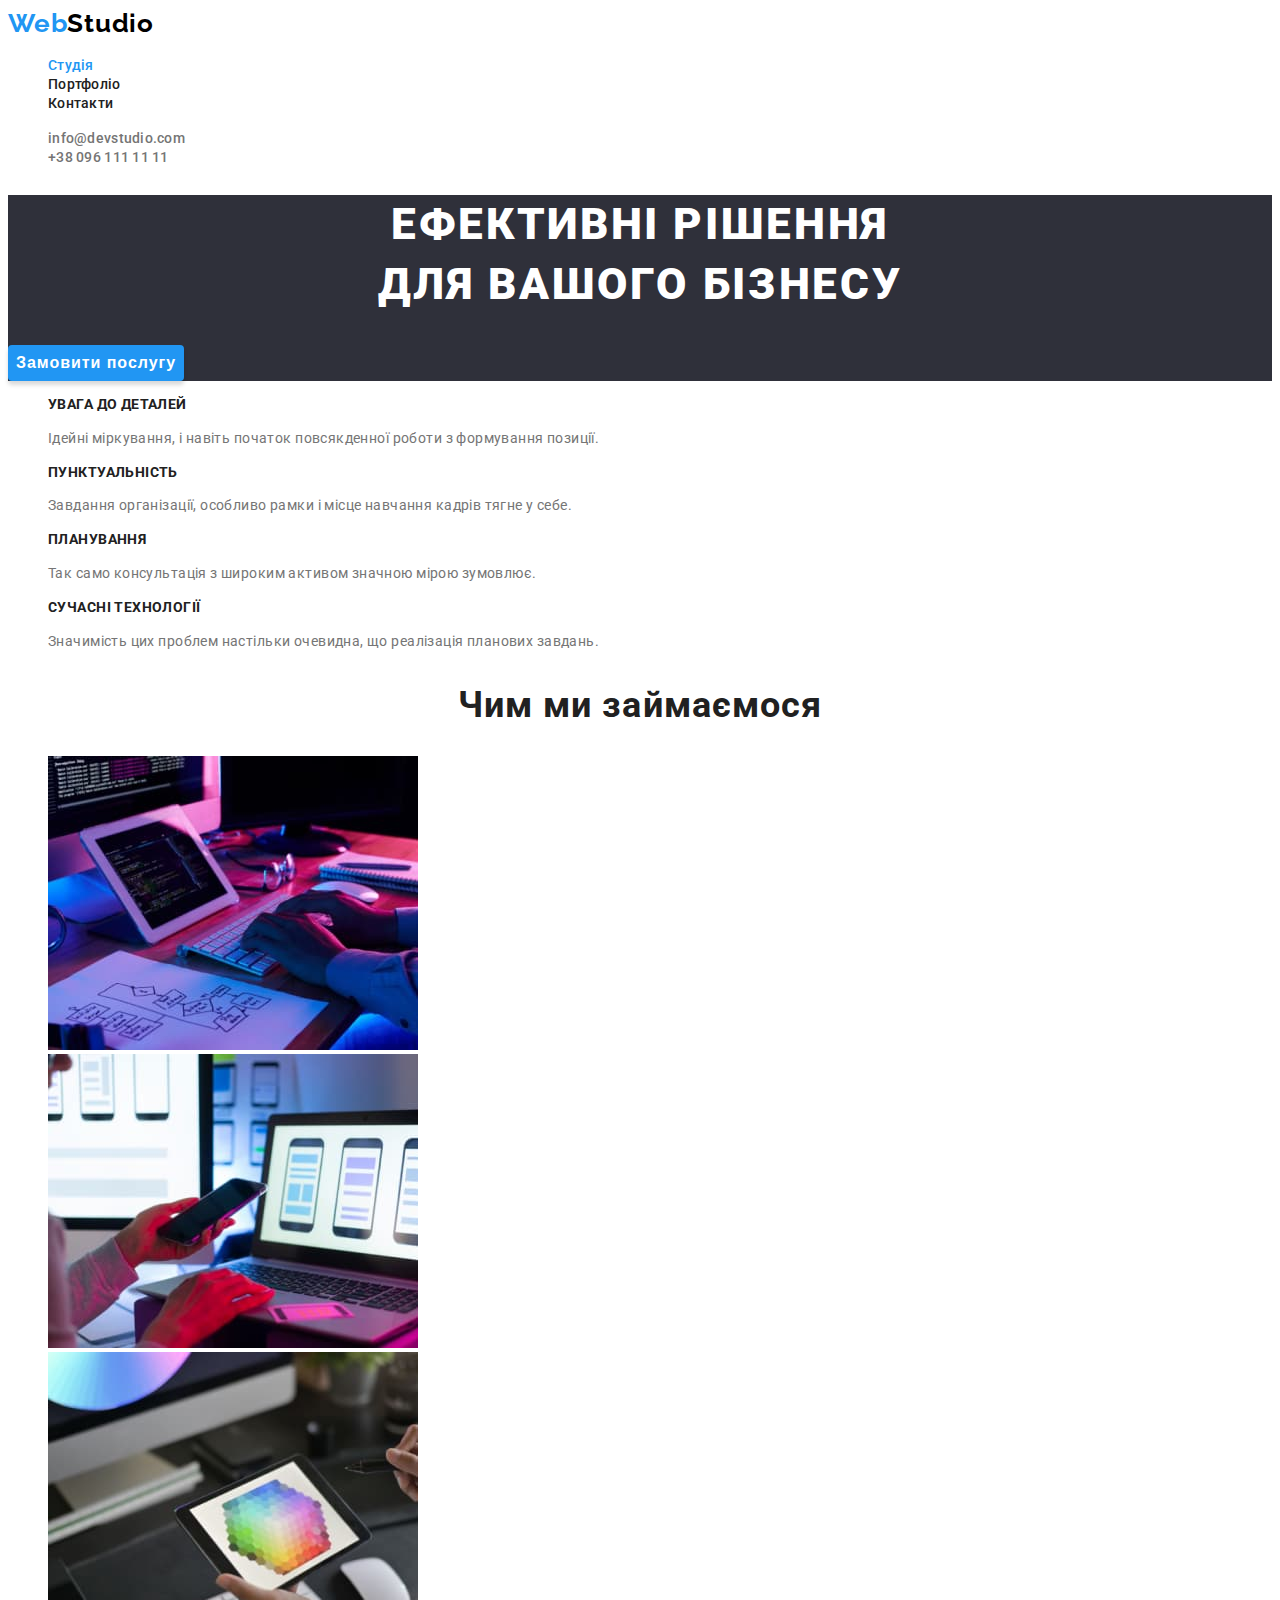
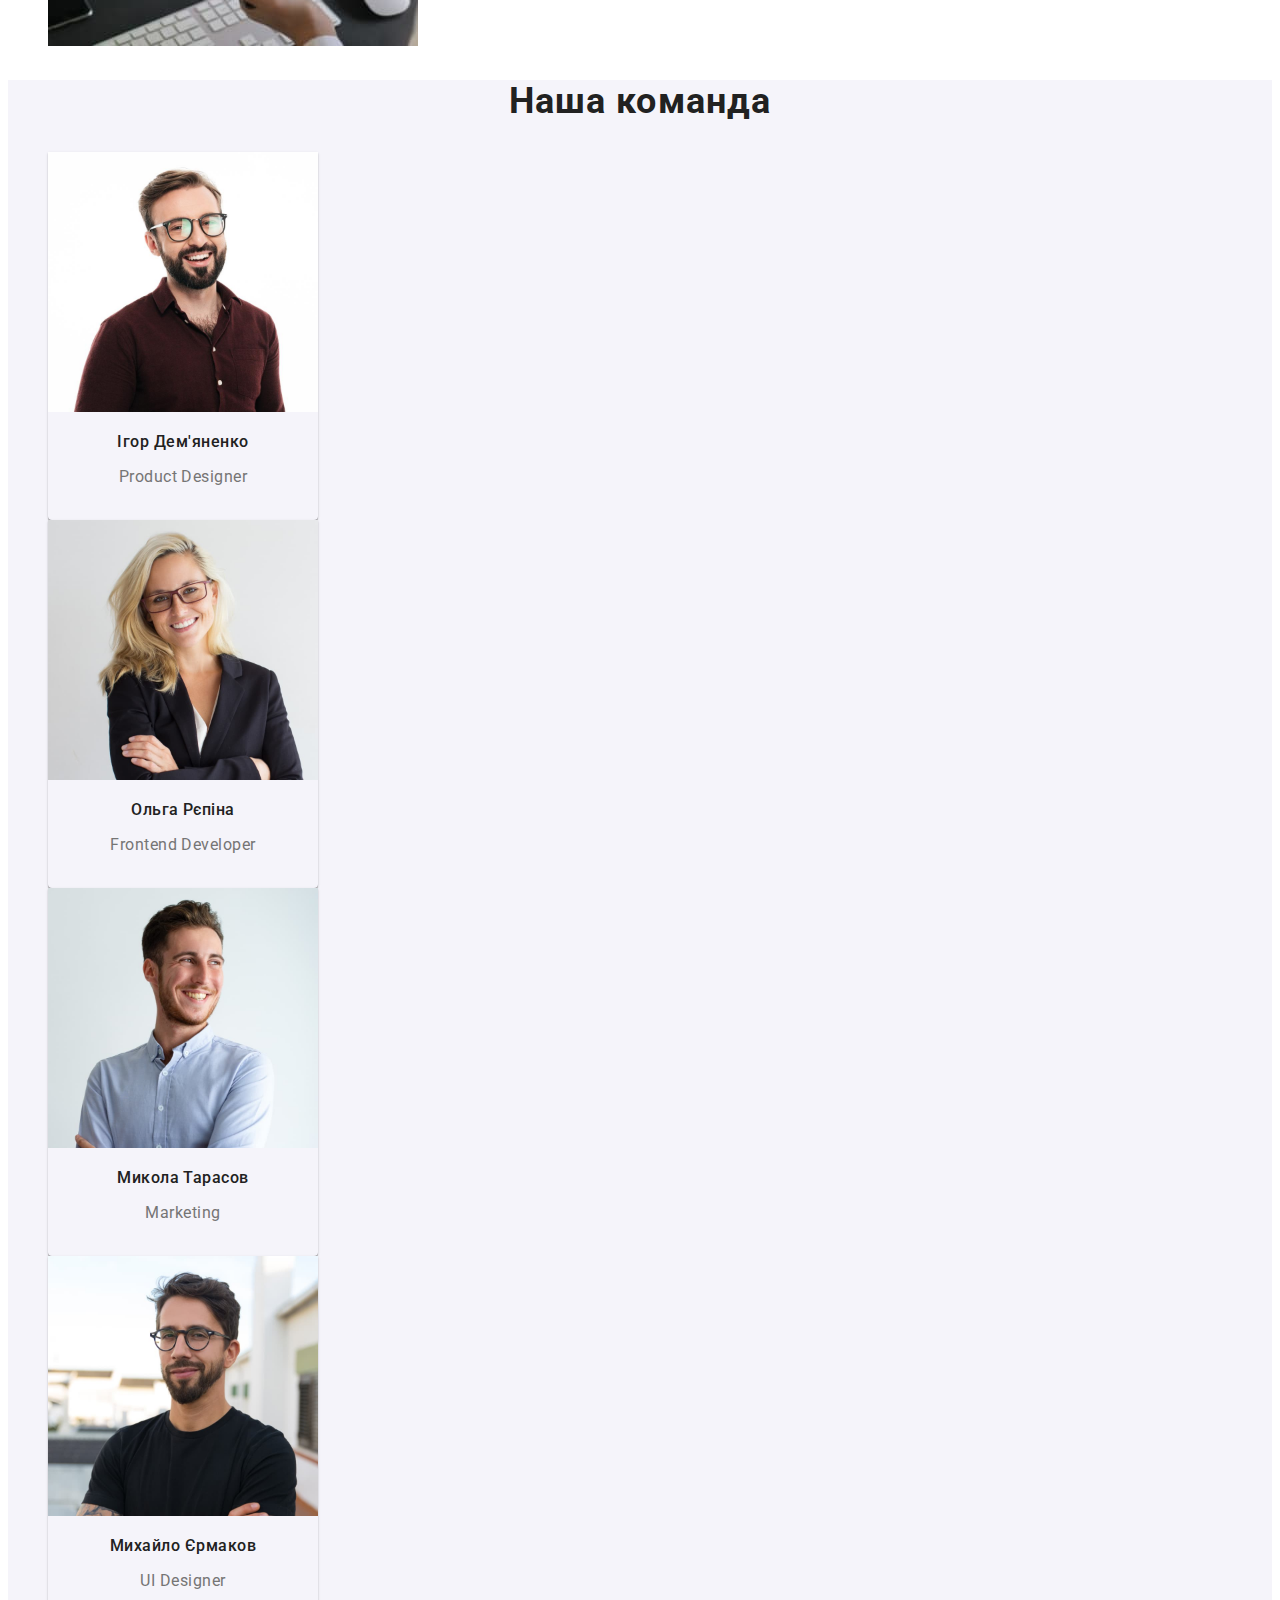
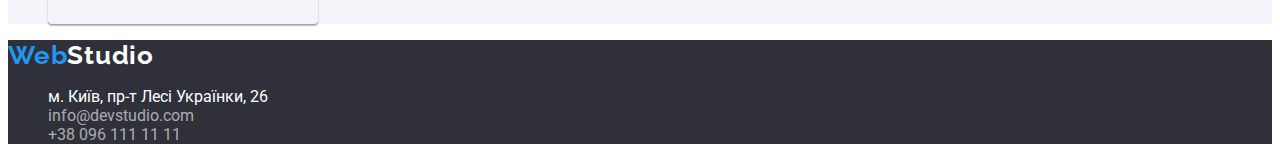
<file: index.html>
<!DOCTYPE html>
<html lang="uk">
  <head>
    <meta charset="UTF-8" />
    <meta http-equiv="X-UA-Compatible" content="IE=edge" />
    <meta name="viewport" content="width=device-width, initial-scale=1.0" />
    <title>WebStudio</title>
    <link rel="preconnect" href="https://fonts.googleapis.com" />
    <link rel="preconnect" href="https://fonts.gstatic.com" crossorigin />
    <link
      href="https://fonts.googleapis.com/css2?family=Raleway:wght@700&family=Roboto:wght@400;500;700;900&display=swap"
      rel="stylesheet"
    />
    <link rel="stylesheet" href="./css/styles.css" />
  </head>
  <body class="page-body">
    <header class="header-pages">
      <a class="logo" lang="en" href="./index.html"
        >Web<span class="logo-end">Studio</span>
      </a>
      <nav class="nav-links">
        <ul>
          <li class="pseudo-list">
            <a class="header-links currents" href="./index.html">Студія</a>
          </li>
          <li class="pseudo-list">
            <a class="header-links" href="./portfolio.html">Портфоліо</a>
          </li>
          <li class="pseudo-list">
            <a class="header-links" href="">Контакти</a>
          </li>
        </ul>
      </nav>
      <ul class="mthead-links">
        <li class="pseudo-list">
          <a class="header-contacts" href="mailto:info@devstudio.com"
            >info@devstudio.com</a
          >
        </li>
        <li class="pseudo-list">
          <a class="header-contacts" href="tel:+380961111111"
            >+38 096 111 11 11</a
          >
        </li>
      </ul>
    </header>
    <main>
      <section class="hero">
        <h1 class="hero-title">Ефективні рішення<br />для вашого бізнесу</h1>
        <button class="hero-button" type="button">
          <span class="button-text">Замовити послугу</span>
        </button>
      </section>
      <section>
        <h2 class="advantage-title titles">Наші переваги</h2>
        <ul>
          <li class="pseudo-list">
            <h3 class="advantage titles">Увага до деталей</h3>
            <p class="advantage-text">
              Ідейні міркування, і навіть початок повсякденної роботи з
              формування позиції.
            </p>
          </li>
          <li class="pseudo-list">
            <h3 class="advantage titles">Пунктуальність</h3>
            <p class="advantage-text">
              Завдання організації, особливо рамки і місце навчання кадрів тягне
              у себе.
            </p>
          </li>
          <li class="pseudo-list">
            <h3 class="advantage titles">Планування</h3>
            <p class="advantage-text">
              Так само консультація з широким активом значною мірою зумовлює.
            </p>
          </li>
          <li class="pseudo-list">
            <h3 class="advantage titles">Сучасні технології</h3>
            <p class="advantage-text">
              Значимість цих проблем настільки очевидна, що реалізація планових
              завдань.
            </p>
          </li>
        </ul>
      </section>
      <section class="activities">
        <h2 class="activities-title titles">Чим ми займаємося</h2>
        <ul>
          <li class="coding pseudo-list">
            <img
              src="./image/what_we_do_1.jpg"
              alt="Людина пише код"
              width="370"
            />
          </li>
          <li class="e-mobile pseudo-list">
            <img
              src="./image/what_we_do_2.jpg"
              alt="Людина розробляє мобільний додадок"
              width="370"
            />
          </li>
          <li class="design pseudo-list">
            <img
              src="./image/what_we_do_3.jpg"
              alt="Людина обирає колір для дизайну"
              width="370"
            />
          </li>
        </ul>
      </section>
      <section class="team">
        <h2 class="team-title titles">Наша команда</h2>
        <ul class="team-photo">
          <li class="pseudo-list">
            <img src="./image/demon.jpg" alt="Ігор Дем'яненко" width="270" />

            <h3 class="titles">Ігор Дем'яненко</h3>
            <p lang="en">Product Designer</p>
          </li>
          <li class="pseudo-list">
            <img src="./image/olha.jpg" alt="Ольга Рєпіна" width="270" />

            <h3 class="titles">Ольга Рєпіна</h3>
            <p lang="en">Frontend Developer</p>
          </li>
          <li class="pseudo-list">
            <img src="./image/nykolay.jpg" alt="Микола Тарасов" width="270" />

            <h3 class="titles">Микола Тарасов</h3>
            <p lang="en">Marketing</p>
          </li>
          <li class="pseudo-list">
            <img src="./image/myhail.jpg" alt="Михайло Єрмаков" width="270" />

            <h3 class="titles">Михайло Єрмаков</h3>
            <p lang="en">UI Designer</p>
          </li>
        </ul>
      </section>
    </main>
    <footer class="footer-page">
      <a class="logo" lang="en" href="./index.html"
        >Web<span class="logo-end-footer logo-end">Studio</span>
      </a>
      <address>
        <ul>
          <li class="pseudo-list">
            <a
              class="location"
              href="https://goo.gl/maps/CPtrU1FHBa2aNyZL9"
              target="_blank"
              rel="noopener noreferrer"
            >
              м. Київ, пр-т Лесі Українки, 26
            </a>
          </li>
          <li class="pseudo-list">
            <a class="footer-contacts" href="mailto:info@example.com"
              >info@devstudio.com</a
            >
          </li>
          <li class="pseudo-list">
            <a class="footer-contacts" href="tel:+380961111111"
              >+38 096 111 11 11</a
            >
          </li>
        </ul>
      </address>
    </footer>
  </body>
</html>
</file>
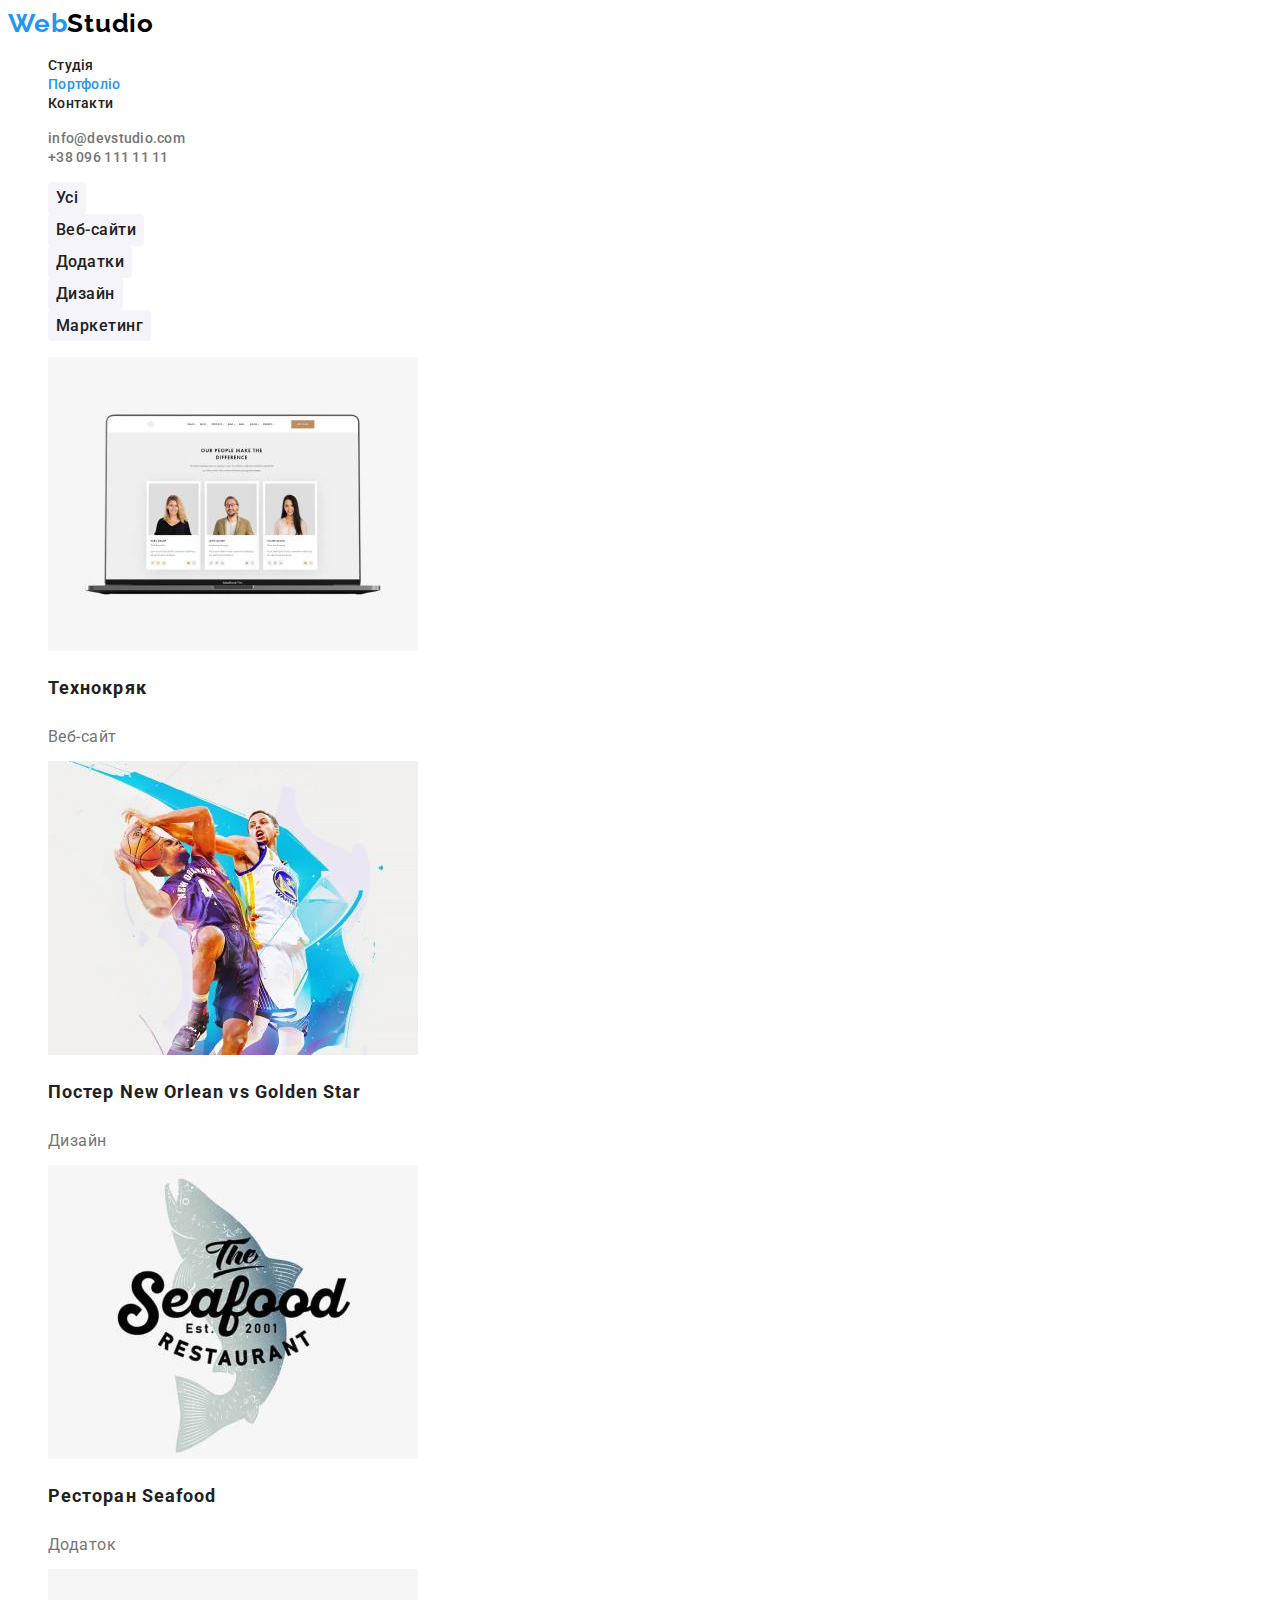
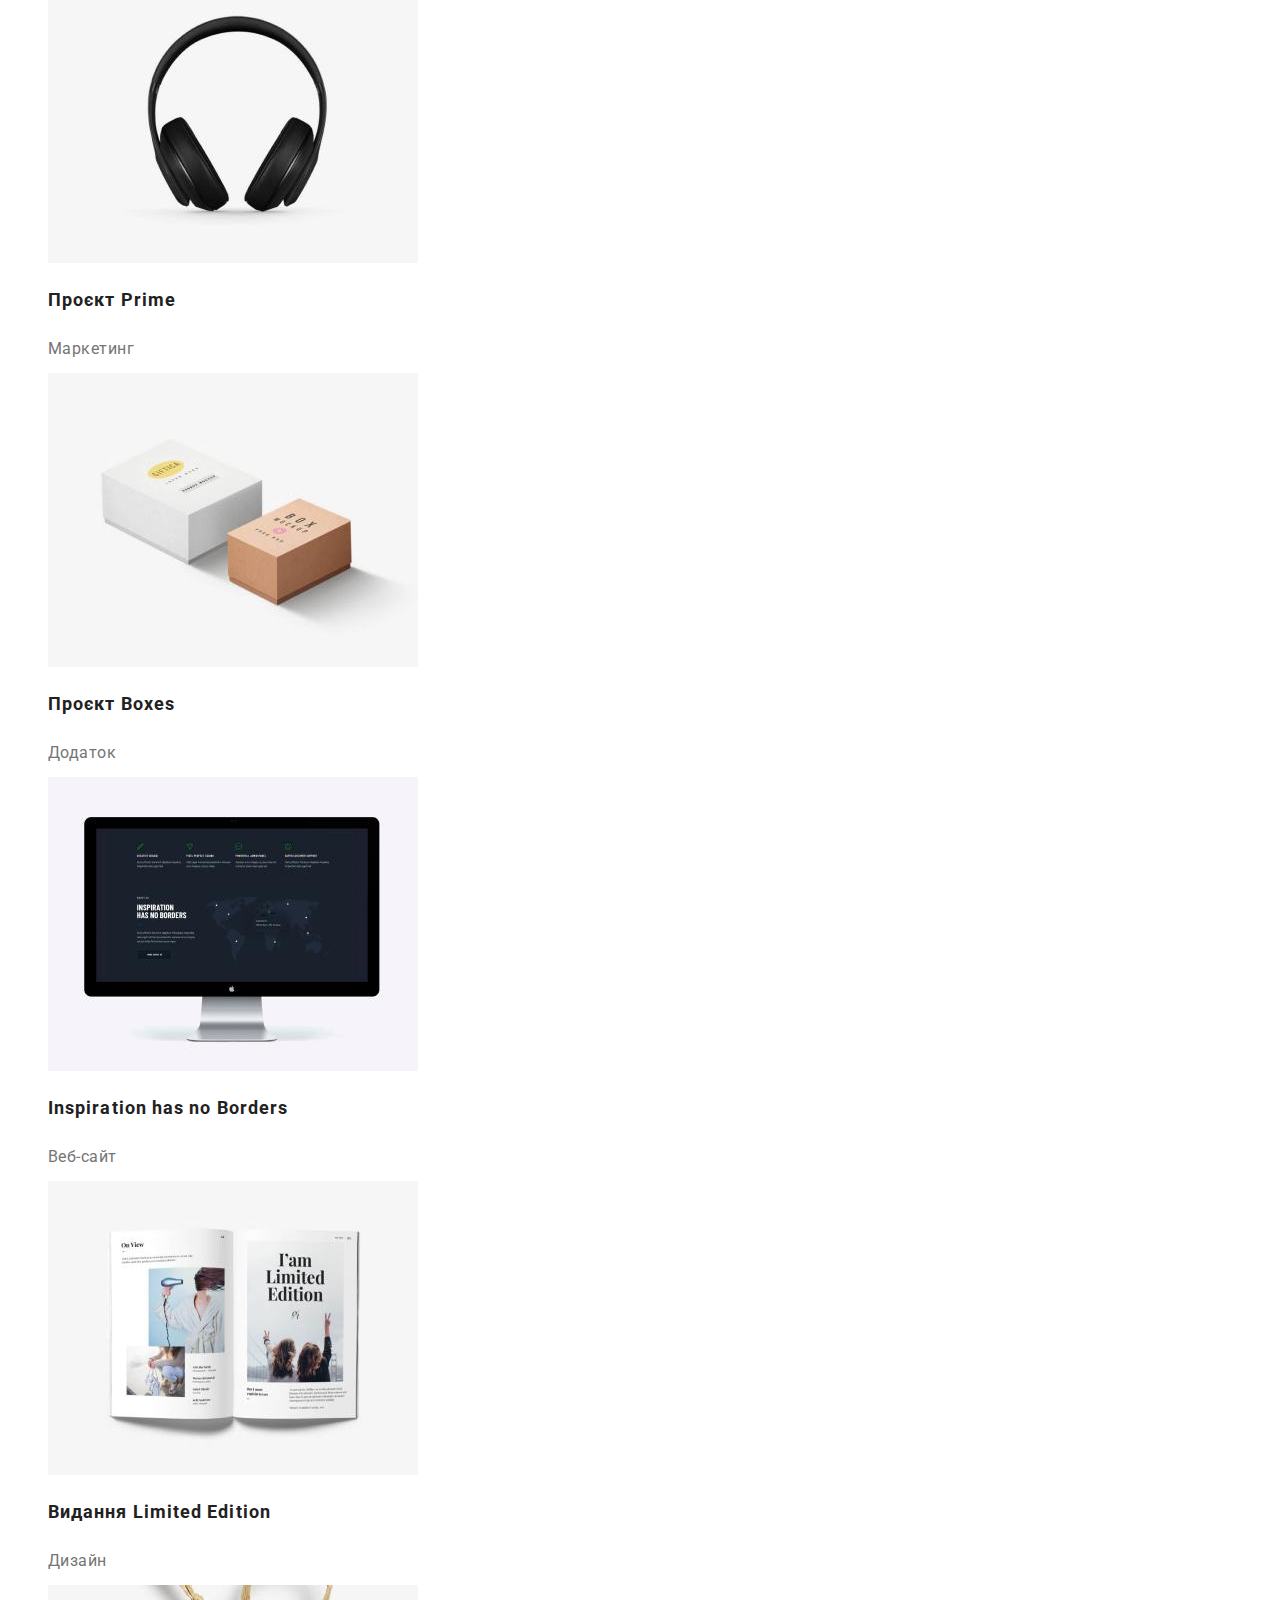
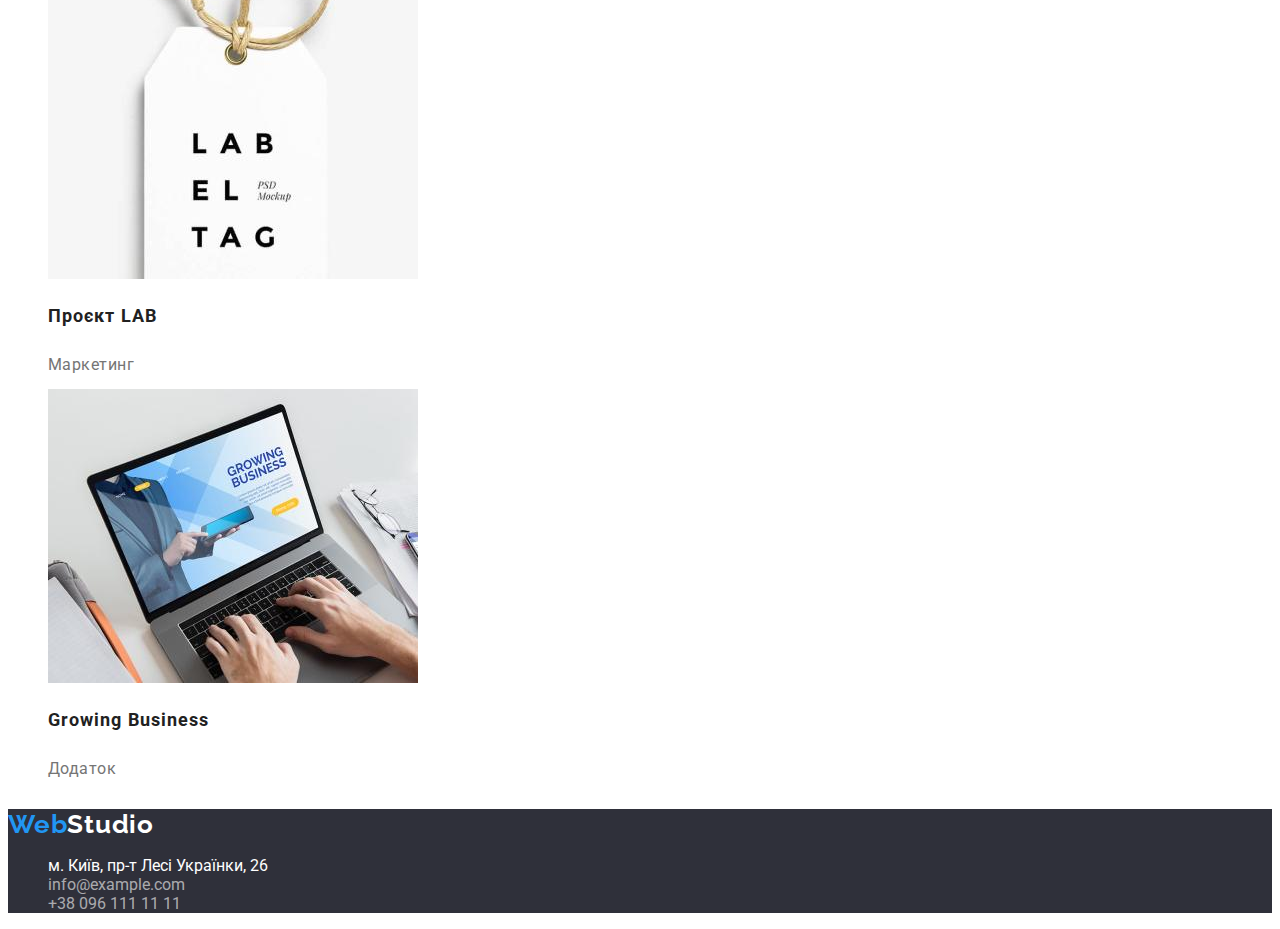
<file: portfolio.html>
<!DOCTYPE html>
<html lang="uk">
  <head>
    <meta charset="UTF-8" />
    <meta http-equiv="X-UA-Compatible" content="IE=edge" />
    <meta name="viewport" content="width=device-width, initial-scale=1.0" />
    <title>Portfolio</title>
    <link rel="preconnect" href="https://fonts.googleapis.com" />
    <link rel="preconnect" href="https://fonts.gstatic.com" crossorigin />
    <link
      href="https://fonts.googleapis.com/css2?family=Raleway:wght@700&family=Roboto:wght@400;500;700;900&display=swap"
      rel="stylesheet"
    />
    <link rel="stylesheet" href="./css/styles.css" />
  </head>
  <body>
    <header class="header-pages">
      <a class="logo" lang="en" href="./index.html"
        >Web<span class="logo-end">Studio</span>
      </a>
      <nav class="">
        <ul>
          <li class="pseudo-list">
            <a class="header-links" href="./index.html">Студія</a>
          </li>
          <li class="pseudo-list">
            <a class="header-links currents" href="./portfolio.html"
              >Портфоліо</a
            >
          </li>
          <li class="pseudo-list">
            <a class="header-links" href="">Контакти</a>
          </li>
        </ul>
      </nav>
      <ul class="mthead-links">
        <li class="pseudo-list">
          <a class="header-contacts" href="mailto:info@devstudio.com"
            >info@devstudio.com</a
          >
        </li>
        <li class="pseudo-list">
          <a class="header-contacts" href="tel:+380961111111"
            >+38 096 111 11 11</a
          >
        </li>
      </ul>
    </header>
    <main>
      <section class="projects">
        <h1 class="portfolio">Портфоліо</h1>
        <div>
          <ul>
            <li class="pseudo-list">
              <button type="button" class="buttons button-selection">
                Усі
              </button>
            </li>
            <li class="pseudo-list">
              <button type="button" class="buttons button-selection">
                Веб-сайти
              </button>
            </li>
            <li class="pseudo-list">
              <button type="button" class="buttons button-selection">
                Додатки
              </button>
            </li>
            <li class="pseudo-list">
              <button type="button" class="buttons button-selection">
                Дизайн
              </button>
            </li>
            <li class="pseudo-list">
              <button type="button" class="buttons button-selection">
                Маркетинг
              </button>
            </li>
          </ul>
        </div>
        <div>
          <ul class="projects">
            <li class="pseudo-list">
              <a class="projects-link" href=""
                ><img
                  src="./image/tehno.jpg"
                  alt="Веб-сайт Технокряк"
                  width="370"
                />
                <h2 class="titles">Технокряк</h2>
                <p>Веб-сайт</p></a
              >
            </li>
            <li class="pseudo-list">
              <a class="projects-link" href="">
                <img
                  src="./image/orlean-stars.jpg"
                  alt="Постер баскетбольного матча Орлеан проти зірок"
                  width="370"
                />
                <h2 class="titles">Постер New Orlean vs Golden Star</h2>
                <p>Дизайн</p>
              </a>
            </li>
            <li class="pseudo-list">
              <a class="projects-link" href=""
                ><img
                  src="./image/seafood.jpg"
                  alt="Ресторан Морепродуктов"
                  width="370"
                />
                <h2 class="titles">Ресторан Seafood</h2>
                <p>Додаток</p></a
              >
            </li>
            <li class="pseudo-list">
              <a class="projects-link" href=""
                ><img src="./image/prime.jpg" alt="Проект прайм" width="370" />
                <h2 class="titles">Проєкт Prime</h2>
                <p>Маркетинг</p></a
              >
            </li>

            <li class="pseudo-list">
              <a class="projects-link" href=""
                ><img src="./image/boxes.jpg" alt="Проект Боксес" width="370" />
                <h2 class="titles">Проєкт Boxes</h2>
                <p>Додаток</p></a
              >
            </li>
            <li class="pseudo-list">
              <a class="projects-link" href=""
                ><img
                  src="./image/inspiration.jpg"
                  alt="Веб-сайт Інспірейшн"
                  width="370"
                />
                <h2 class="titles">Inspiration has no Borders</h2>
                <p>Веб-сайт</p></a
              >
            </li>
            <li class="pseudo-list">
              <a class="projects-link" href=""
                ><img
                  src="./image/limited-edition.jpg"
                  alt="Видання Лімітед"
                  width="370"
                />
                <h2 class="titles">Видання Limited Edition</h2>
                <p>Дизайн</p></a
              >
            </li>
            <li class="pseudo-list">
              <a class="projects-link" href=""
                ><img src="./image/lab.jpg" alt="Проект ЛАБ" width="370" />
                <h2 class="titles">Проєкт LAB</h2>
                <p>Маркетинг</p></a
              >
            </li>
            <li class="pseudo-list">
              <a class="projects-link" href=""
                ><img
                  src="./image/growing.jpg"
                  alt="Додаток гровінг"
                  width="370"
                />
                <h2 class="titles">Growing Business</h2>
                <p>Додаток</p></a
              >
            </li>
          </ul>
        </div>
      </section>
    </main>
    <footer class="footer-page">
      <a class="logo" lang="en" href="./index.html"
        >Web<span class="logo-end logo-end-footer">Studio</span>
      </a>
      <address>
        <ul>
          <li class="pseudo-list">
            <a
              class="location"
              href="https://goo.gl/maps/CPtrU1FHBa2aNyZL9"
              target="_blank"
              rel="noopener noreferrer"
            >
              м. Київ, пр-т Лесі Українки, 26
            </a>
          </li>
          <li class="pseudo-list">
            <a class="footer-contacts" href="mailto:info@devstudio.com"
              >info@example.com</a
            >
          </li>
          <li class="pseudo-list">
            <a class="footer-contacts" href="tel:+380961111111"
              >+38 096 111 11 11</a
            >
          </li>
        </ul>
      </address>
    </footer>
  </body>
</html>
</file>
<file: css/styles.css>
:root {
  --prime-text-color: #757575;
  --title-text-color: #212121;
  --link-hoover-color: #2196f3;
  --background-second-color: #f5f4fa;
  --background-dark-color: #2f303a;
  --total-white-color: #ffffff;
}
body {
  background-color: var(--total-white-color);
  color: var(--prime-text-color);
  font-family: "Roboto", sans-serif;
}
.pseudo-list {
  list-style-type: none;
}
.titles {
  color: var(--title-text-color);
}

/* header */
.logo {
  font-family: "Raleway", sans-serif;
  color: var(--link-hoover-color);
  text-decoration: none;
  font-weight: 700;
  font-size: 26px;
  line-height: 1.19;
  letter-spacing: 0.03em;
}
.logo-end {
  color: #000000;
}
.header-links,
.header-contacts {
  font-weight: 500;
  font-size: 14px;
  line-height: 1.33px;
  letter-spacing: 0.02em;
}
.header-links {
  color: var(--title-text-color);
  text-decoration: none;
}
.header-links.currents {
  color: var(--link-hoover-color);
}
.header-links:hover,
.header-links:focus {
  color: var(--link-hoover-color);
}
.header-contacts {
  color: var(--prime-text-color);
  text-decoration: none;
}
.header-contacts:hover,
.header-contacts:focus {
  color: var(--link-hoover-color);
}

/* main primary */
.hero {
  background-color: var(--background-dark-color);
}

.hero-title {
  font-weight: 900;
  font-size: 44px;
  line-height: 1.36;

  text-align: center;
  letter-spacing: 0.06em;
  text-transform: uppercase;

  color: var(--total-white-color);
}
.hero-button {
  background-color: var(--link-hoover-color);
  color: var(--total-white-color);
  border-color: transparent;
  box-shadow: 0px 4px 4px rgba(0, 0, 0, 0.15);
  border-radius: 4px;
  cursor: pointer;
}
.button-text {
  font-weight: 700;
  font-size: 16px;
  line-height: 1.88;
  display: flex;
  align-items: center;
  text-align: center;
  letter-spacing: 0.06em;
}
.advantage-title,
.portfolio {
  display: none;
}
.advantage {
  font-size: 14px;
  line-height: 1.14;
  letter-spacing: 0.03em;
  text-transform: uppercase;
}
.advantage-text {
  font-weight: 400;
  font-size: 14px;
  line-height: 1.71;
  letter-spacing: 0.03em;
}
.activities-title,
.team-title {
  font-size: 36px;
  line-height: 1.17;
  text-align: center;
  letter-spacing: 0.03em;
}
.coding img {
  width: 370px;
  height: 294px;
}
.e-mobile img {
  width: 370px;
  height: 294px;
}

.design img {
  width: 370px;
  height: 294px;
}

.team h3 {
  font-weight: 500;
  font-size: 16px;
  line-height: 1.19;
  text-align: center;
  letter-spacing: 0.03em;
}
.team p {
  font-weight: 400;
  font-size: 16px;
  line-height: 1.19;
  text-align: center;
  letter-spacing: 0.03em;
}

.team {
  background-color: var(--background-second-color);
}

.team-photo > li {
  box-shadow: 0px 1px 3px rgba(0, 0, 0, 0.12), 0px 1px 1px rgba(0, 0, 0, 0.14),
    0px 2px 1px rgba(0, 0, 0, 0.2);
  border-radius: 0px 0px 4px 4px;
  width: 270px;
  height: 368px;
}

/* portfolio primary */
.button-selection {
  color: var(--title-text-color);
  background-color: var(--background-second-color);
  border-color: transparent;
  border-radius: 4px;
  cursor: pointer;
  font-weight: 500;
  font-size: 16px;
  line-height: 1.62;
  text-align: center;
  letter-spacing: 0.03em;
  font-family: inherit;
}
.button-selection:hover,
.button-selection:focus {
  background-color: var(--link-hoover-color);
  color: var(--total-white-color);
}
.projects-link {
  text-decoration: none;
}
.projects-link > p {
  color: var(--prime-text-color);
}
.projects > li {
  width: 370px;
  height: 404px;
}
.projects .titles {
  font-size: 18px;
  line-height: 2;
  letter-spacing: 0.06em;
}
.projects p {
  font-weight: 400;
  font-size: 16px;
  line-height: 1.88;
  letter-spacing: 0.03em;
}

/* footer */
.footer-page {
  background-color: var(--background-dark-color);
}
.location {
  color: var(--total-white-color);
  text-decoration: none;
}
.footer-contacts {
  color: rgba(255, 255, 255, 0.6);
  text-decoration: none;
}
.logo-end.logo-end-footer {
  color: var(--total-white-color);
}
.location,
.footer-contacts {
  font-style: normal;
}
.location:hover,
.location:focus,
.footer-contacts:hover,
.footer-contacts:focus {
  color: var(--link-hoover-color);
}
</file>
